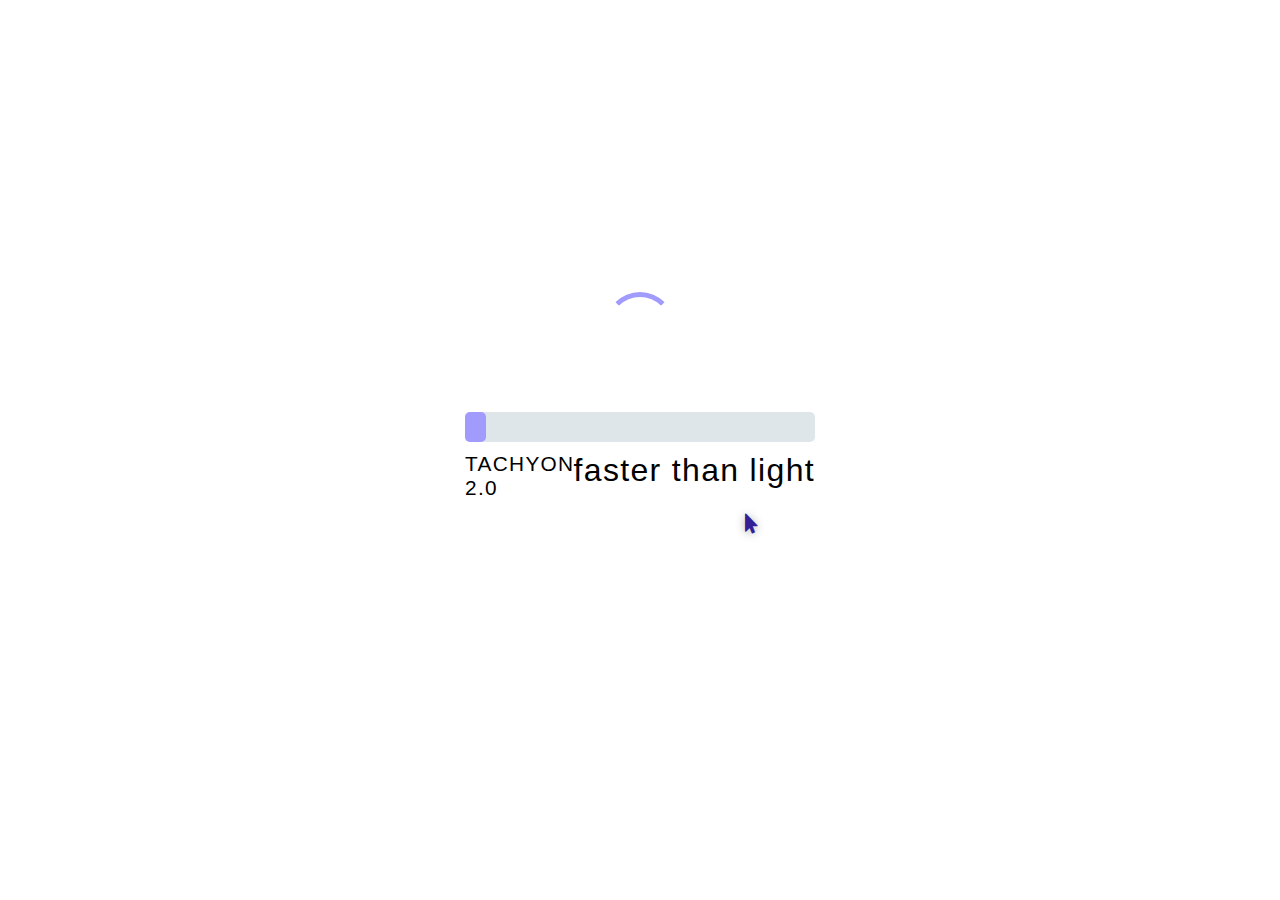
<file: index.html>
<html>
<meta http-equiv="refresh" content="5;URL='navigationBar.html'">
<head>
<title>
A Simple HTML Document
</title>
  <style>
body{
     background-image:url("https://png.pngtree.com/thumb_back/fw800/back_pic/00/06/36/6856299993ea2f8.jpg");
     background-size: 100% 100%;
}
  @import url("https://fonts.googleapis.com/css?family=Montserrat:600");
* {
  margin: 0;
  padding: 0;
  font-family: 'Montserrat', sans-serif;
  box-sizing: border-box;
  animation-timing-function: ease;
}

body {
  display: flex;
  justify-content: center;
  align-items: center;
  height: 100vh;
  overflow: hidden;
}

#wrapper {
  position: relative;
  width: 350px;
  animation: out .3s forwards ease;
  animation-delay: 5s;
  transform: scale(1);
  opacity: 1;
  transform-origin: center -80%;
}
@keyframes out {
  0% {
    transform: scale(1);
    opacity: 1;
  }
  100% {
    transform: scale(0);
    opacity: 0;
  }
}
#wrapper .loader {
  animation: rotation 3.5s forwards linear;
  position: absolute;
  top: -120px;
  left: calc(50% - 35px);
  border: 5px solid #fff;
  border-radius: 50%;
  border-top-color: #a29bfe;
  height: 70px;
  width: 70px;
  display: flex;
  justify-content: center;
  align-items: center;
}
@keyframes rotation {
  0% {
    transform: rotate(0);
  }
  84% {
    transform: rotate(500deg);
  }
  95% {
    border: 5px solid #fff;
    border-top-color: #a29bfe;
  }
  100% {
    transform: rotate(1800deg);
    border: 5px solid #2ed573;
  }
}
#wrapper .loader:before {
  content: "\f00c";
  font-family: "Font Awesome 5 Free";
  font-weight: 900;
  font-size:1.5em;
  color: #2ed573;
  animation: overspin 0.5s forwards cubic-bezier(0.175, 0.885, 0.32, 1.275);
  animation-delay: 3.4s;
  transform: rotate(180deg);
  opacity: 0;
}
@keyframes overspin {
  0% {
    transform: rotate(180deg);
    opacity: 0;
  }
  100% {
    transform: rotate(0);
    opacity: 1;
  }
}
#wrapper #mouse {
  position: absolute;
  top: 100px;
  left: 80%;
  animation: mouse-pos 3.5s forwards, mouse-pos2 1s forwards;
  animation-delay: 0s, 4s;
  z-index: 20;
}
@keyframes mouse-pos {
  30% {
    top: 100px;
    left: 80%;
  }
  50% {
    top: 15px;
    left: 4%;
  }
  60% {
    top: 15px;
    left: 4%;
  }
  75% {
    top: 5px;
    left: 7.3%;
  }
  85% {
    top: 5px;
    left: 7.3%;
  }
  95% {
    top: 15px;
    left: 105%;
  }
  100% {
    top: 15px;
    left: 105%;
  }
}
@keyframes mouse-pos2 {
  0% {
    top: 15px;
    left: 105%;
  }
  100% {
    top: -85px;
    left: 53%;
  }
}
#wrapper #mouse:after {
  content: "\f245";
  position: absolute;
  top: 0;
  left: 0;
  font-family: "Font Awesome 5 Free";
  font-weight: 900;
  font-size: 20px;
  animation: mouse-cont 2s forwards;
  animation-delay: 1.7s;
  color: #341f97;
  text-shadow: 0 1px 10px rgba(0, 0, 0, 0.3);
}
@keyframes mouse-cont {
  0% {
    font-size: 20px;
  }
  2% {
    font-size: 15px;
  }
  4% {
    font-size: 20px;
  }
  33% {
    content: "\f245";
  }
  34% {
    content: "\f337";
  }
  80% {
    content: "\f337";
  }
  81% {
    content: "\f245";
  }
}
#wrapper #mouse:before {
  content: "";
  position: absolute;
  top: -22px;
  left: -24px;
  width: 50px;
  height: 50px;
  border-radius: 50%;
  border: 2px solid #222f3e;
  animation: circle 3.5s forwards;
  animation-delay: 1.7s;
  opacity: 0;
  transform: scale(0);
}
@keyframes circle {
  0% {
    transform: scale(0);
  }
  4% {
    opacity: 1;
  }
  8% {
    transform: scale(1);
    opacity: 0;
  }
  92% {
    transform: scale(0);
    opacity: 0;
  }
  95% {
    opacity: 1;
  }
  100% {
    transform: scale(1);
    opacity: 0;
  }
}
#wrapper .loading-bar {
  width: 100%;
  height: 30px;
  background: #dfe6e9;
  border-radius: 5px;
}
#wrapper .loading-bar .progress-bar {
  animation: progress 3.5s forwards;
  width: 6%;
  height: 100%;
  background: #a29bfe;
  border-radius: 5px;
  border: 0 solid #0abde3;
}
@keyframes progress {
  0% {
    width: 6%;
  }
  50% {
    border: 0 solid #0abde3;
  }
  51% {
    border: 4px solid #0abde3;
  }
  85% {
    width: 11%;
  }
  95% {
    border: 4px solid #0abde3;
    width: 100%;
  }
  100% {
    width: 100%;
  }
}
#wrapper .status {
  margin-top: 10px;
}
#wrapper .status .state {
  float: left;
  font-size: 1.3em;
  letter-spacing: 1pt;
  text-transform: uppercase;
  width: 100px;
  height: 20px;
  position: relative;
}
#wrapper .status .state:before {
  content:"TACHYON 2.0";
  position: absolute;
  left: 0;
  top: 0;
  animation: fadeLeft .5s forwards ease;
  animation-delay: 3.2s;
}
@keyframes fadeLeft {
  0% {
    text-indent: 0;
    opacity: 1;
  }
  100% {
    text-indent: -100px;
    opacity: 0;
  }
}
#wrapper .status .state:after {
  content: "SPEED > 3*10^8 m/sec";
  position: absolute;
  left: 0;
  top: 0;
  text-indent: 100px;
  opacity: 0;
  animation: fadeLeft2 .5s forwards ease;
  animation-delay: 3.5s;
}
@keyframes fadeLeft2 {
  0% {
    text-indent: 100px;
    opacity: 0;
  }
  100% {
    text-indent: 0;
    opacity: 1;
  }
}
#wrapper .status .percentage {
  float: right;
}
#wrapper .status .percentage:before {
  -webkit-animation: percentage-slow 3s forwards, percentage-fast .4s forwards;
  -webkit-animation-delay: 0s, 3s;
  content: "faster than light";
  font-size: 2em;
  letter-spacing: 1pt;
}
@keyframes percentage-slow {
  0% {
    content: "6%";
  }
  25% {
    content: "7%";
  }
  50% {
    content: "8%";
  }
  75% {
    content: "9%";
  }
  100% {
    content: "10%";
  }
}
@keyframes percentage-fast {
  11% {
    content: "11%";
  }
  12% {
    content: "12%";
  }
  13% {
    content: "13%";
  }
  14% {
    content: "14%";
  }
  15% {
    content: "15%";
  }
  16% {
    content: "16%";
  }
  17% {
    content: "17%";
  }
  18% {
    content: "18%";
  }
  19% {
    content: "19%";
  }
  20% {
    content: "20%";
  }
  21% {
    content: "21%";
  }
  22% {
    content: "22%";
  }
  23% {
    content: "23%";
  }
  24% {
    content: "24%";
  }
  25% {
    content: "25%";
  }
  26% {
    content: "26%";
  }
  27% {
    content: "27%";
  }
  28% {
    content: "28%";
  }
  29% {
    content: "29%";
  }
  30% {
    content: "30%";
  }
  31% {
    content: "31%";
  }
  32% {
    content: "32%";
  }
  33% {
    content: "33%";
  }
  34% {
    content: "34%";
  }
  35% {
    content: "35%";
  }
  36% {
    content: "36%";
  }
  37% {
    content: "37%";
  }
  38% {
    content: "38%";
  }
  39% {
    content: "39%";
  }
  40% {
    content: "40%";
  }
  41% {
    content: "41%";
  }
  42% {
    content: "42%";
  }
  43% {
    content: "43%";
  }
  44% {
    content: "44%";
  }
  45% {
    content: "45%";
  }
  46% {
    content: "46%";
  }
  47% {
    content: "47%";
  }
  48% {
    content: "48%";
  }
  49% {
    content: "49%";
  }
  50% {
    content: "50%";
  }
  51% {
    content: "51%";
  }
  52% {
    content: "52%";
  }
  53% {
    content: "53%";
  }
  54% {
    content: "54%";
  }
  55% {
    content: "55%";
  }
  56% {
    content: "56%";
  }
  57% {
    content: "57%";
  }
  58% {
    content: "58%";
  }
  59% {
    content: "59%";
  }
  60% {
    content: "60%";
  }
  61% {
    content: "61%";
  }
  62% {
    content: "62%";
  }
  63% {
    content: "63%";
  }
  64% {
    content: "64%";
  }
  65% {
    content: "65%";
  }
  66% {
    content: "66%";
  }
  67% {
    content: "67%";
  }
  68% {
    content: "68%";
  }
  69% {
    content: "69%";
  }
  70% {
    content: "70%";
  }
  71% {
    content: "71%";
  }
  72% {
    content: "72%";
  }
  73% {
    content: "73%";
  }
  74% {
    content: "74%";
  }
  75% {
    content: "75%";
  }
  76% {
    content: "76%";
  }
  77% {
    content: "77%";
  }
  78% {
    content: "78%";
  }
  79% {
    content: "79%";
  }
  80% {
    content: "80%";
  }
  81% {
    content: "81%";
  }
  82% {
    content: "82%";
  }
  83% {
    content: "83%";
  }
  84% {
    content: "84%";
  }
  85% {
    content: "85%";
  }
  86% {
    content: "86%";
  }
  87% {
    content: "87%";
  }
  88% {
    content: "88%";
  }
  89% {
    content: "89%";
  }
  90% {
    content: "90%";
  }
  91% {
    content: "91%";
  }
  92% {
    content: "92%";
  }
  93% {
    content: "93%";
  }
  94% {
    content: "94%";
  }
  95% {
    content: "95%";
  }
  96% {
    content: "96%";
  }
  97% {
    content: "97%";
  }
  98% {
    content: "98%";
  }
  99% {
    content: "99%";
  }
  100% {
    content: "100%";
  }
}
</style>
</head>
<body>
	  <div id="wrapper">
  <div id="mouse"></div>
  <div class="loader">
  </div>
  <div class="loading-bar">
    <div class="progress-bar"></div>
  </div>
  <div class="status">
    <div class="state"></div>
    <div class="percentage"></div>
  </div>
</div>
<link rel='stylesheet' href='https://use.fontawesome.com/releases/v5.6.1/css/all.css'>

</body>
</html>
</file>
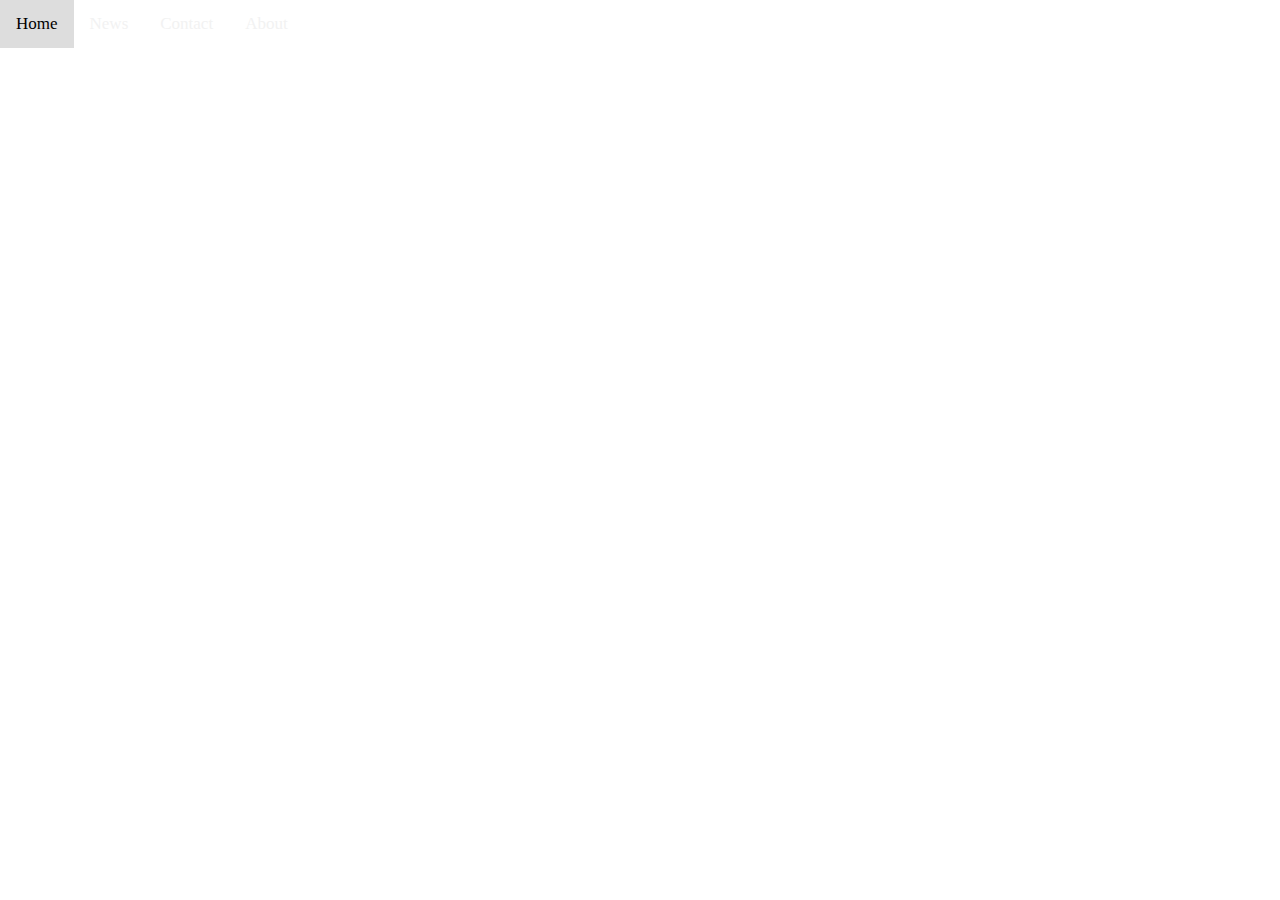
<file: navigationBar.html>
<!DOCTYPE html>
<html>
<head>
	<meta charset="utf-8">
	<title>TACHYON 2.0</title>
	<meta name="viewport" content="width=device-width, initial-scale=1.0">
	<link rel="stylesheet" href="https://cdnjs.cloudflare.com/ajax/libs/font-awesome/4.7.0/css/font-awesome.min.css">
  	<link rel="stylesheet" href="css/navigation.css">
	<script src="https://code.jquery.com/jquery-3.3.1.js"></script>
	<link href="https://fonts.googleapis.com/css?family=Allerta Stencil" rel="stylesheet">
</head>
<body>
<script src="js/navigation.js"></script>
<div class="topnav" id="myTopnav">
  <a href="#heading1" class="active">Home</a>
  <a href="#heading2">News</a>
  <a href="#heading3">Contact</a>
  <a href="#heading4">About</a>
  <a href="javascript:void(0);" class="icon" onclick="displayHeadings()">
    <i class="fa fa-bars"></i>
  </a>
</div>
</body>
</html>
</file>
<file: css/navigation.css>
/* Add a black background color to the top navigation */
.topnav {
  /* background-color: #333; */
  overflow: hidden;
}

/* Style the links inside the navigation bar */
.topnav a {
  float: left;
  display: block;
  color: #f2f2f2;
  text-align: center;
  padding: 14px 16px;
  text-decoration: none;
  font-size: 17px;
}

/* Change the color of links on hover */
.topnav a:hover {
  background-color: #ddd;
  color: black;
}

/* Add an active class to highlight the current page */
.active {
  background-color: #4CAF50;
  color: white;
}

/* Hide the link that should open and close the topnav on small screens */
.topnav .icon {
  display: none;
}

/*alternate css code */

html {
  margin: 0;
  height: 100%;
}

body {
  margin: 0;
  height: 100%;
  background-image:url(https://www.marcoguglie.it/Codepen/AnimatedHeaderBg/demo-1/img/demo-1-bg.jpg);
	background-size:cover; 
}



/*stops here */
/* When the screen is less than 600 pixels wide, hide all links, except for the first one ("Home"). Show the link that contains should open and close the topnav (.icon) */
@media screen and (max-width: 600px) {
  .topnav a:not(:first-child) {display: none;}
  .topnav a.icon {
    float: right;
    display: block;
  }
}

/* The "responsive" class is added to the topnav with JavaScript when the user clicks on the icon. This class makes the topnav look good on small screens (display the links vertically instead of horizontally) */
@media screen and (max-width: 600px) {
  .topnav.responsive {position: relative;}
  .topnav.responsive a.icon {
    position: absolute;
    right: 0;
    top: 0;
  }
  .topnav.responsive a {
    float: none;
    display: block;
    text-align: left;
  }
}

@media only screen and (max-width:620px) {
  /* For mobile phones: */
  .menu, .main, .right {
    width:100%;
  }
}
</file>
